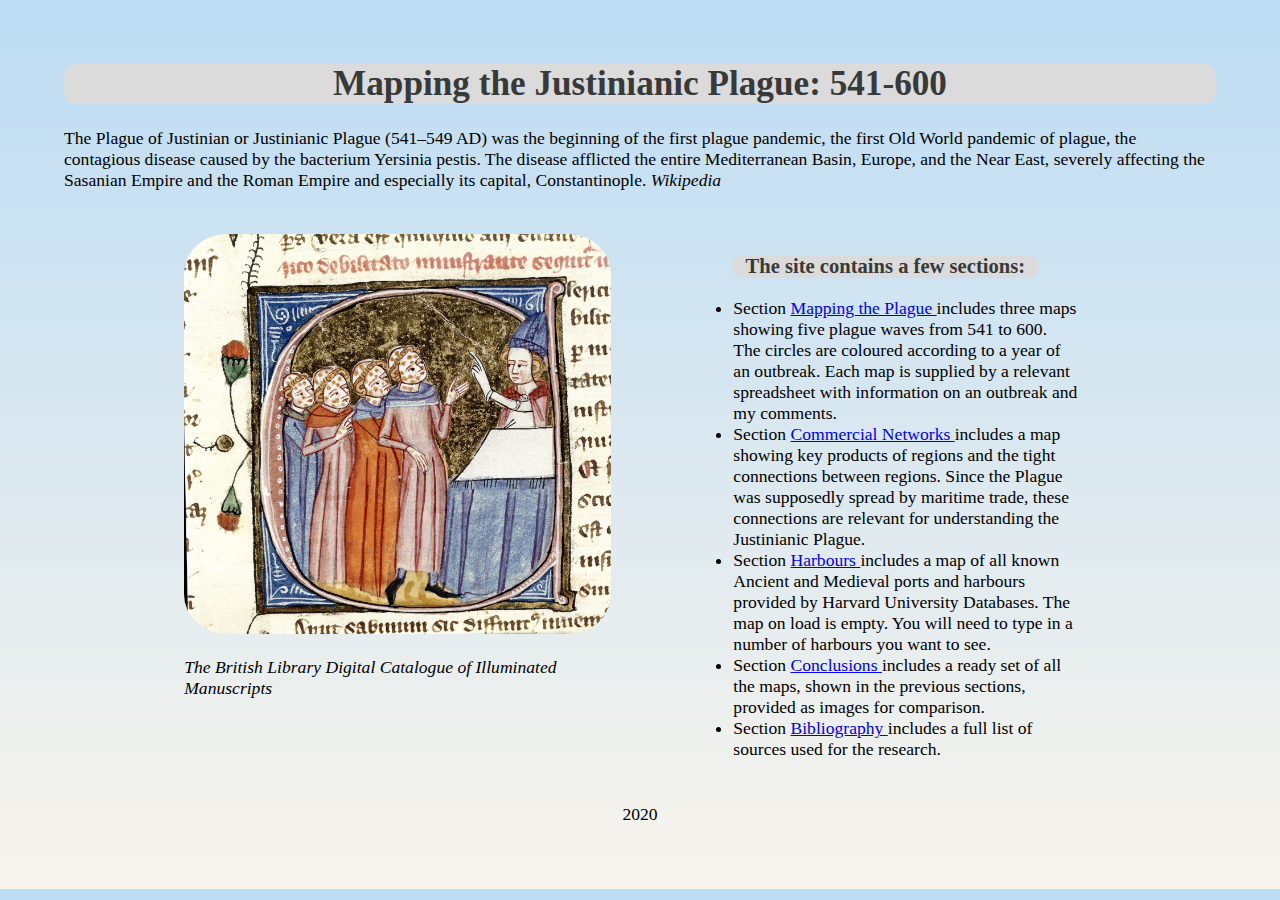
<file: index.html>
<!doctype html>

<html lang="en">
<head>
	<title>Justinianic Plague</title>
	<meta charset="UTF-8">
	<meta name ="description" content="Maps of the spread of the Justinianic Plague">
		<meta name="keywords" content="GIS, Plague, Byzantium, Byzantine Empire, Justinian, Justinian Plague, Justinianic Plague">
		<meta name="language" content="en">
	<link rel="stylesheet" href="styles.css">
	<style>
	.column {
	margin-left: 10%;
  float: left;
  width: 33.33%;
  padding: 5px;
}

/* Clear floats after image containers */
.row::after {
  content: "";
  clear: both;
  display: table;
}

img {
border-radius:10%;
}

footer {text-align: center;
}
	</style>
</head>

<body>
<h1>Mapping the Justinianic Plague: 541-600 </h1>
<p> The Plague of Justinian or Justinianic Plague (541–549 AD) was the beginning of the first plague pandemic, the first Old World pandemic of plague, the contagious disease caused by the bacterium Yersinia pestis. The disease afflicted the entire Mediterranean Basin, Europe, and the Near East, severely affecting the Sasanian Empire and the Roman Empire and especially its capital, Constantinople.
<em> Wikipedia </em> </p>
<br>
<div class="row">
  <div class="column">
    <img src="img/plague.jpg" alt="Medieval Manuscript" style="height:400px;">
	<br>
	<p><em>The British Library Digital Catalogue of Illuminated Manuscripts</em></p>
  </div>
  <div class="column">
  <h3>The site contains a few sections:</h3>
   <ul>
<li>
Section <a href="webpages/maps.php">Mapping the Plague </a> includes three maps showing five plague waves from 541 to 600.
The circles are coloured according to a year of an outbreak. Each map is supplied by a relevant spreadsheet with information on an outbreak and my comments.
</li>
<li>
Section <a href="webpages/trade.php">Commercial Networks </a> includes a map showing key products of regions and the tight connections between regions. Since the Plague was supposedly spread
by maritime trade, these connections are relevant for understanding the Justinianic Plague. 
</li>

<li>
Section <a href="webpages/harbours.php"> Harbours </a> includes a map of all known Ancient and Medieval 
ports and harbours provided by Harvard University Databases. The map on load is empty. You will need 
to type in a number of harbours you want to see.  
</li>

<li>
Section <a href="webpages/conclusions.html"> Conclusions </a> includes a ready set of all the maps, shown in the previous sections, provided as images for comparison.
</li>
<li> 
Section <a href="webpages/biblio.html"> Bibliography </a> includes a full list of sources used for the research. 
</li>
</ul>
  </div>
</div>

<br>
<footer> 2020 </footer>

</body>
</html>
</file>
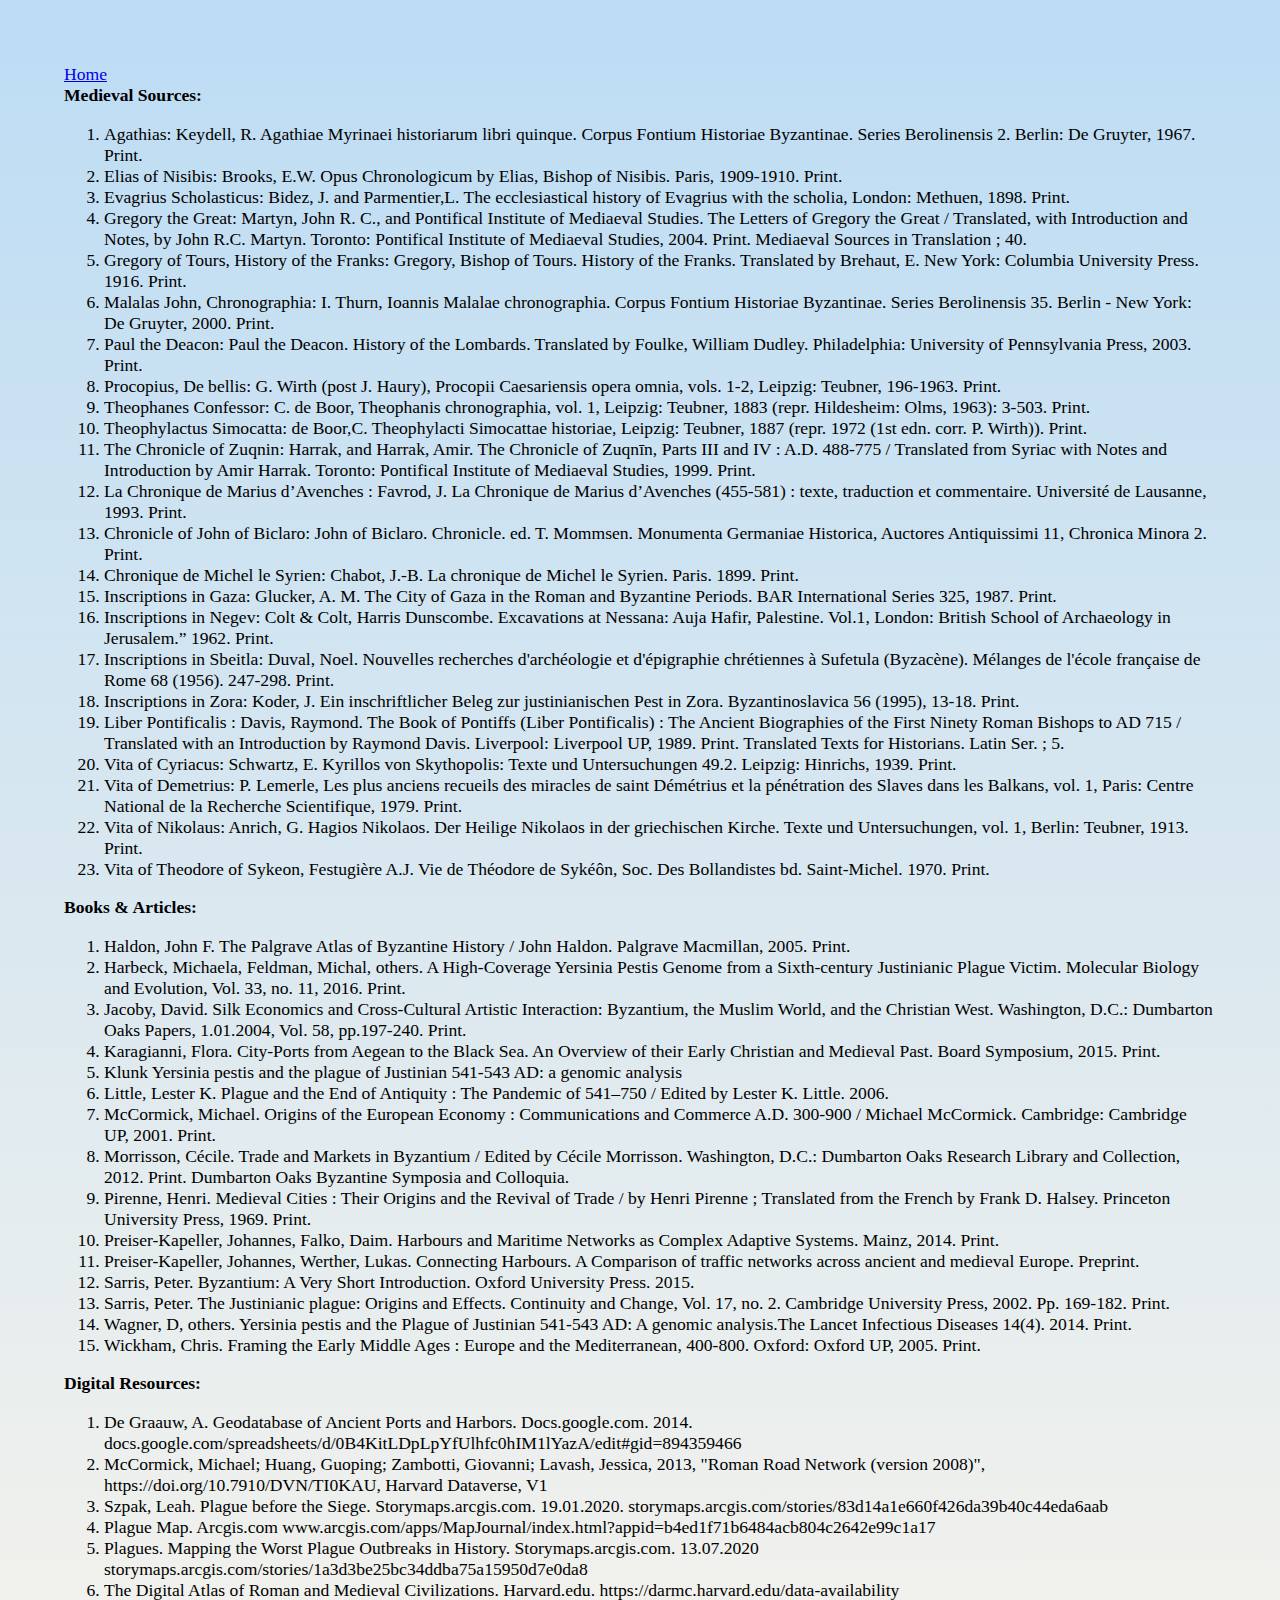
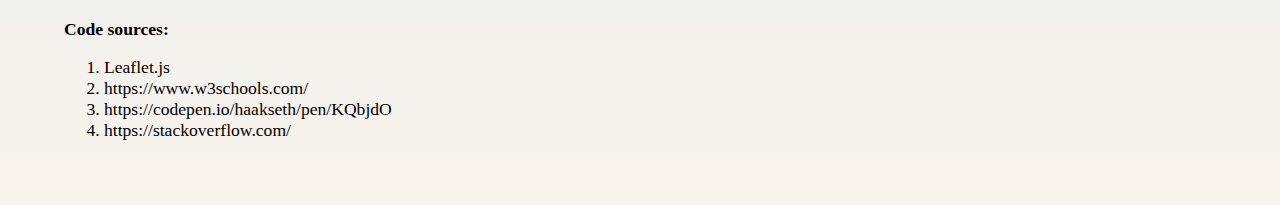
<file: webpages/biblio.html>
<!doctype html>

<html lang="en">
<head>
	<title>Justinianic Plague</title>
	<meta charset="UTF-8">
		<link rel="stylesheet" href="../styles.css">
</head>

<body>
<a href="../index.html" class="button">Home</a>
<div> <b> Medieval Sources: </b></div>
<ol>
<li>	Agathias: Keydell, R. Agathiae Myrinaei historiarum libri quinque. Corpus Fontium Historiae Byzantinae. Series Berolinensis 2. Berlin: De Gruyter, 1967. Print.</li>
<li>	Elias of Nisibis: Brooks, E.W. Opus Chronologicum by Elias, Bishop of Nisibis. Paris, 1909-1910. Print. </li>
<li>	Evagrius Scholasticus: Bidez, J. and Parmentier,L. The ecclesiastical history of Evagrius with the scholia, London: Methuen, 1898. Print. </li>
<li>	Gregory the Great: Martyn, John R. C., and Pontifical Institute of Mediaeval Studies. The Letters of Gregory the Great / Translated, with Introduction and Notes, by John R.C. Martyn. Toronto: Pontifical Institute of Mediaeval Studies, 2004. Print. Mediaeval Sources in Translation ; 40.</li>
<li>	Gregory of Tours, History of the Franks: Gregory, Bishop of Tours. History of the Franks. Translated by Brehaut, E. New York: Columbia University Press. 1916. Print. </li>
<li>	Malalas John, Chronographia: I. Thurn, Ioannis Malalae chronographia. Corpus Fontium Historiae Byzantinae. Series Berolinensis 35. Berlin - New York: De Gruyter, 2000. Print.</li>
<li>	Paul the Deacon: Paul the Deacon. History of the Lombards. Translated by Foulke, William Dudley. Philadelphia: University of Pennsylvania Press, 2003. Print. </li>
<li>	Procopius, De bellis: G. Wirth (post J. Haury), Procopii Caesariensis opera omnia, vols. 1-2, Leipzig: Teubner, 196-1963. Print.</li>
<li>	Theophanes Confessor: C. de Boor, Theophanis chronographia, vol. 1, Leipzig: Teubner, 1883 (repr. Hildesheim: Olms, 1963): 3-503. Print.</li>
<li>	Theophylactus Simocatta:  de Boor,C.  Theophylacti Simocattae historiae, Leipzig: Teubner, 1887 (repr. 1972 (1st edn. corr. P. Wirth)). Print. </li>
<li>	The Chronicle of Zuqnin: Harrak, and Harrak, Amir. The Chronicle of Zuqnīn, Parts III and IV : A.D. 488-775 / Translated from Syriac with Notes and Introduction by Amir Harrak. Toronto: Pontifical Institute of Mediaeval Studies, 1999. Print.</li>
<li>	La Chronique de Marius d’Avenches : Favrod, J. La Chronique de Marius d’Avenches (455-581) : texte, traduction et commentaire. Université de Lausanne, 1993. Print. </li>
<li>	Chronicle of John of Biclaro: John of Biclaro. Chronicle. ed. T. Mommsen. Monumenta Germaniae Historica, Auctores Antiquissimi 11, Chronica Minora 2. Print.</li>
<li>	Chronique de Michel le Syrien: Chabot, J.-B. La chronique de Michel le Syrien. Paris. 1899. Print. </li>
<li>	Inscriptions in Gaza: Glucker, A. M. The City of Gaza in the Roman and Byzantine Periods. BAR International Series 325, 1987. Print.</li>
<li>	Inscriptions in Negev: Colt & Colt, Harris Dunscombe. Excavations at Nessana: Auja Hafir, Palestine. Vol.1, London: British School of Archaeology in Jerusalem.” 1962. Print.</li>
<li>	Inscriptions in Sbeitla: Duval, Noel. Nouvelles recherches d'archéologie et d'épigraphie chrétiennes à Sufetula (Byzacène). Mélanges de l'école française de Rome 68 (1956). 247-298. Print. </li>
<li>	Inscriptions in Zora: Koder, J. Ein inschriftlicher Beleg zur justinianischen Pest in Zora. Byzantinoslavica 56 (1995), 13-18. Print.  </li>
<li>	Liber Pontificalis : Davis, Raymond. The Book of Pontiffs (Liber Pontificalis) : The Ancient Biographies of the First Ninety Roman Bishops to AD 715 / Translated with an Introduction by Raymond Davis. Liverpool: Liverpool UP, 1989. Print. Translated Texts for Historians. Latin Ser. ; 5.</li>
<li>	Vita of Cyriacus:  Schwartz, E. Kyrillos von Skythopolis: Texte und Untersuchungen 49.2. Leipzig: Hinrichs, 1939. Print.</li>
<li>	Vita of Demetrius: P. Lemerle, Les plus anciens recueils des miracles de saint Démétrius et la pénétration des Slaves dans les Balkans, vol. 1, Paris: Centre National de la Recherche Scientifique, 1979. Print.</li>
<li>	Vita of Nikolaus: Anrich, G. Hagios Nikolaos. Der Heilige Nikolaos in der griechischen Kirche. Texte und Untersuchungen, vol. 1, Berlin: Teubner, 1913. Print. </li>
<li>	Vita of Theodore of Sykeon, Festugière A.J. Vie de Théodore de Sykéôn, Soc. Des Bollandistes bd. Saint-Michel. 1970. Print. </li>
</ol> 
<div><b> Books & Articles:</b></div>
<ol>

<li>	Haldon, John F. The Palgrave Atlas of Byzantine History / John Haldon. Palgrave Macmillan, 2005. Print.</li>
<li>	Harbeck, Michaela, Feldman, Michal, others. A High-Coverage Yersinia Pestis Genome from a Sixth-century Justinianic Plague Victim. Molecular Biology and Evolution, Vol. 33, no. 11, 2016. Print. </li>
<li>	Jacoby, David. Silk Economics and Cross-Cultural Artistic Interaction: Byzantium, the Muslim World, and the Christian West. Washington, D.C.: Dumbarton Oaks Papers, 1.01.2004, Vol. 58, pp.197-240. Print.</li>
<li>	Karagianni, Flora. City-Ports from Aegean to the Black Sea. An Overview of their Early Christian and Medieval Past. Board Symposium, 2015. Print.</li>
<li>	Klunk Yersinia pestis and the plague of Justinian 541-543 AD: a genomic analysis</li>
<li>	Little, Lester K. Plague and the End of Antiquity : The Pandemic of 541–750 / Edited by Lester K. Little. 2006.</li>
<li>	McCormick, Michael. Origins of the European Economy : Communications and Commerce A.D. 300-900 / Michael McCormick. Cambridge: Cambridge UP, 2001. Print.</li>
<li>	Morrisson, Cécile. Trade and Markets in Byzantium / Edited by Cécile Morrisson. Washington, D.C.: Dumbarton Oaks Research Library and Collection, 2012. Print. Dumbarton Oaks Byzantine Symposia and Colloquia.</li>
<li>	Pirenne, Henri. Medieval Cities : Their Origins and the Revival of Trade / by Henri Pirenne ; Translated from the French by Frank D. Halsey. Princeton University Press, 1969. Print. </li>
<li>	Preiser-Kapeller, Johannes, Falko, Daim. Harbours and Maritime Networks as Complex Adaptive Systems. Mainz, 2014. Print.</li>
<li>	Preiser-Kapeller, Johannes, Werther, Lukas. Connecting Harbours. A Comparison of traffic networks across ancient and medieval Europe. Preprint. </li>
<li>	Sarris, Peter. Byzantium: A Very Short Introduction. Oxford University Press. 2015.</li>
<li>	Sarris, Peter. The Justinianic plague: Origins and Effects. Continuity and Change, Vol. 17, no. 2. Cambridge University Press, 2002. Pp. 169-182. Print.</li>
<li>	Wagner, D, others. Yersinia pestis and the Plague of Justinian 541-543 AD: A genomic analysis.The Lancet Infectious Diseases 14(4). 2014. Print. </li>

<li>	Wickham, Chris. Framing the Early Middle Ages : Europe and the Mediterranean, 400-800. Oxford: Oxford UP, 2005. Print. </li>
</ol>
<div> <b>Digital Resources:</b></div>
<ol>
<li>	De Graauw, A. Geodatabase of Ancient Ports and Harbors. Docs.google.com. 2014. docs.google.com/spreadsheets/d/0B4KitLDpLpYfUlhfc0hIM1lYazA/edit#gid=894359466 </li>
<li>	McCormick, Michael; Huang, Guoping; Zambotti, Giovanni; Lavash, Jessica, 2013, "Roman Road Network (version 2008)", https://doi.org/10.7910/DVN/TI0KAU, Harvard Dataverse, V1 </li>
<li>	Szpak, Leah. Plague before the Siege. Storymaps.arcgis.com. 19.01.2020. storymaps.arcgis.com/stories/83d14a1e660f426da39b40c44eda6aab </li>
<li>	Plague Map. Arcgis.com www.arcgis.com/apps/MapJournal/index.html?appid=b4ed1f71b6484acb804c2642e99c1a17 </li>
<li>	Plagues. Mapping the Worst Plague Outbreaks in History. Storymaps.arcgis.com. 13.07.2020 storymaps.arcgis.com/stories/1a3d3be25bc34ddba75a15950d7e0da8 </li>
<li>	The Digital Atlas of Roman and Medieval Civilizations. Harvard.edu. https://darmc.harvard.edu/data-availability </li>
</ol>

<div> <b> Code sources: </div> </b>
<ol>
<li>Leaflet.js</li>
<li> https://www.w3schools.com/ </li>
<li>  https://codepen.io/haakseth/pen/KQbjdO </li>
<li> https://stackoverflow.com/</li>
</ol>


</body>
</html>
</file>
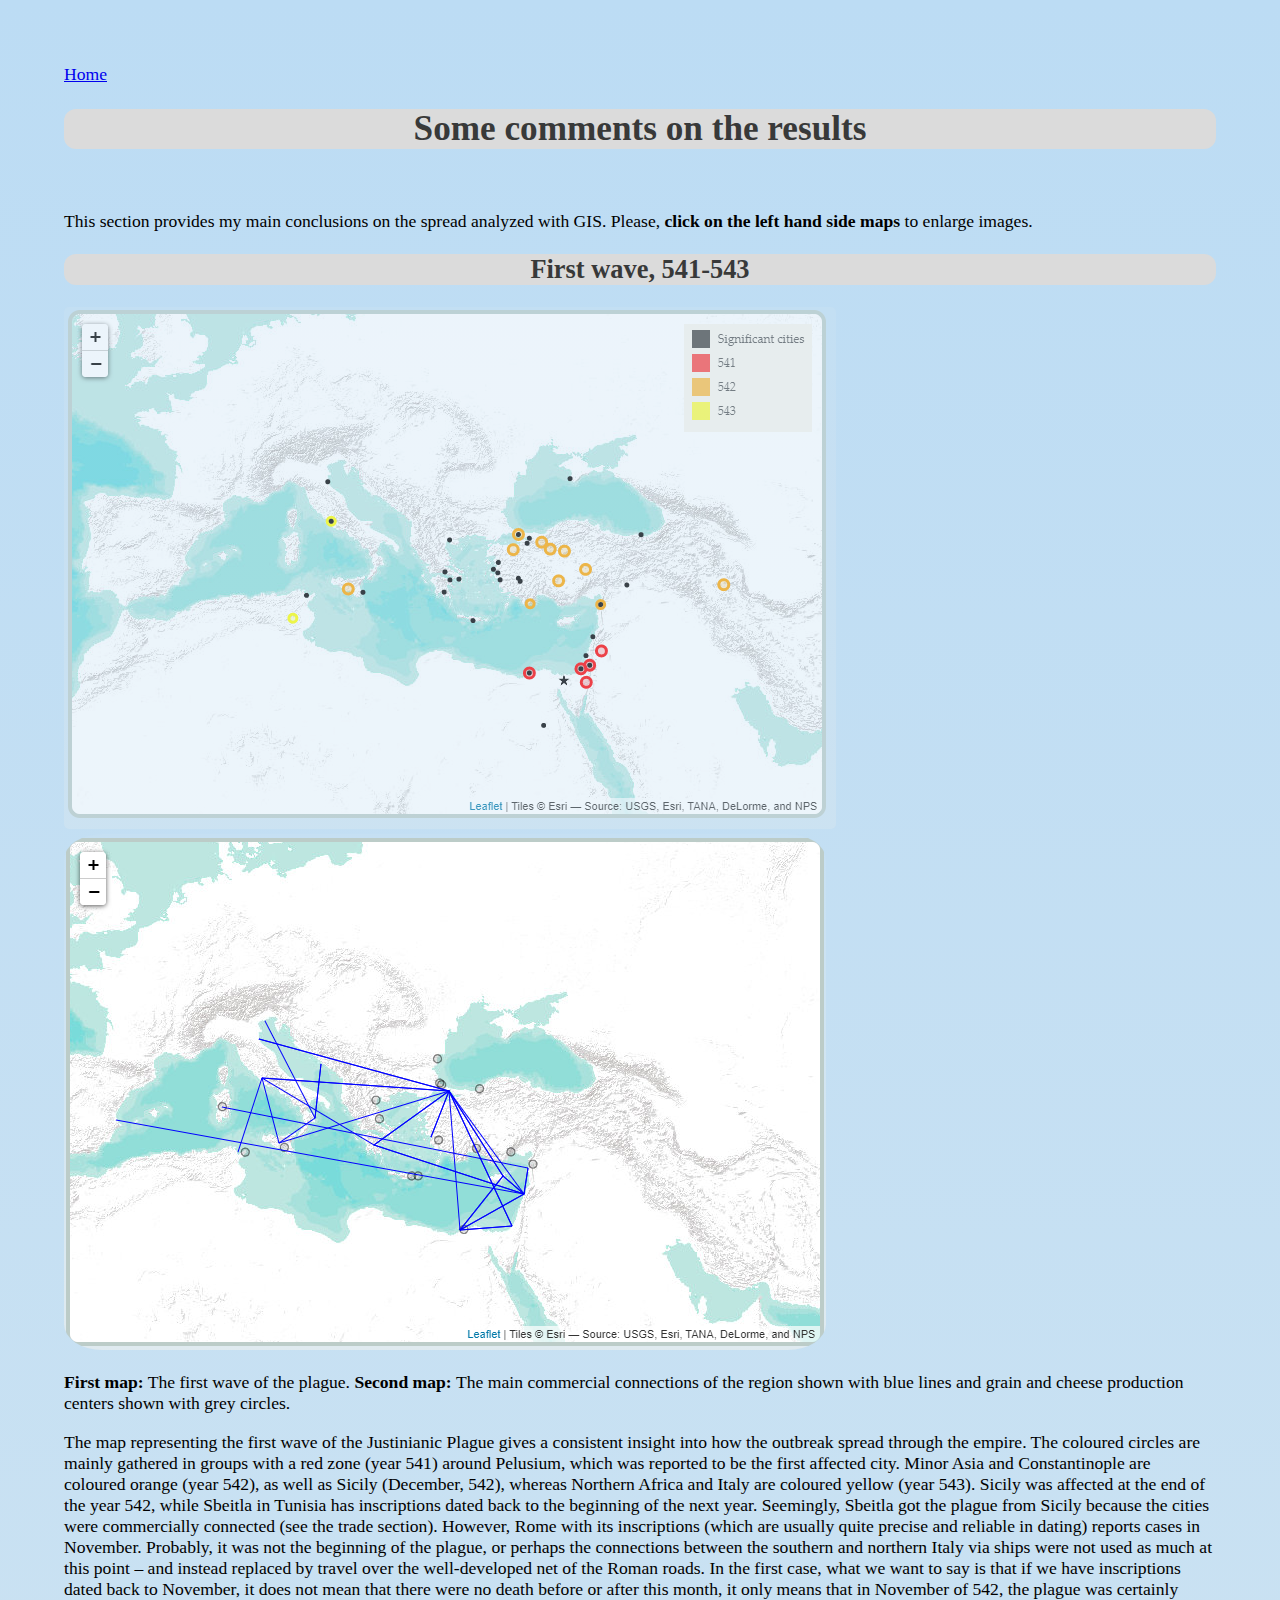
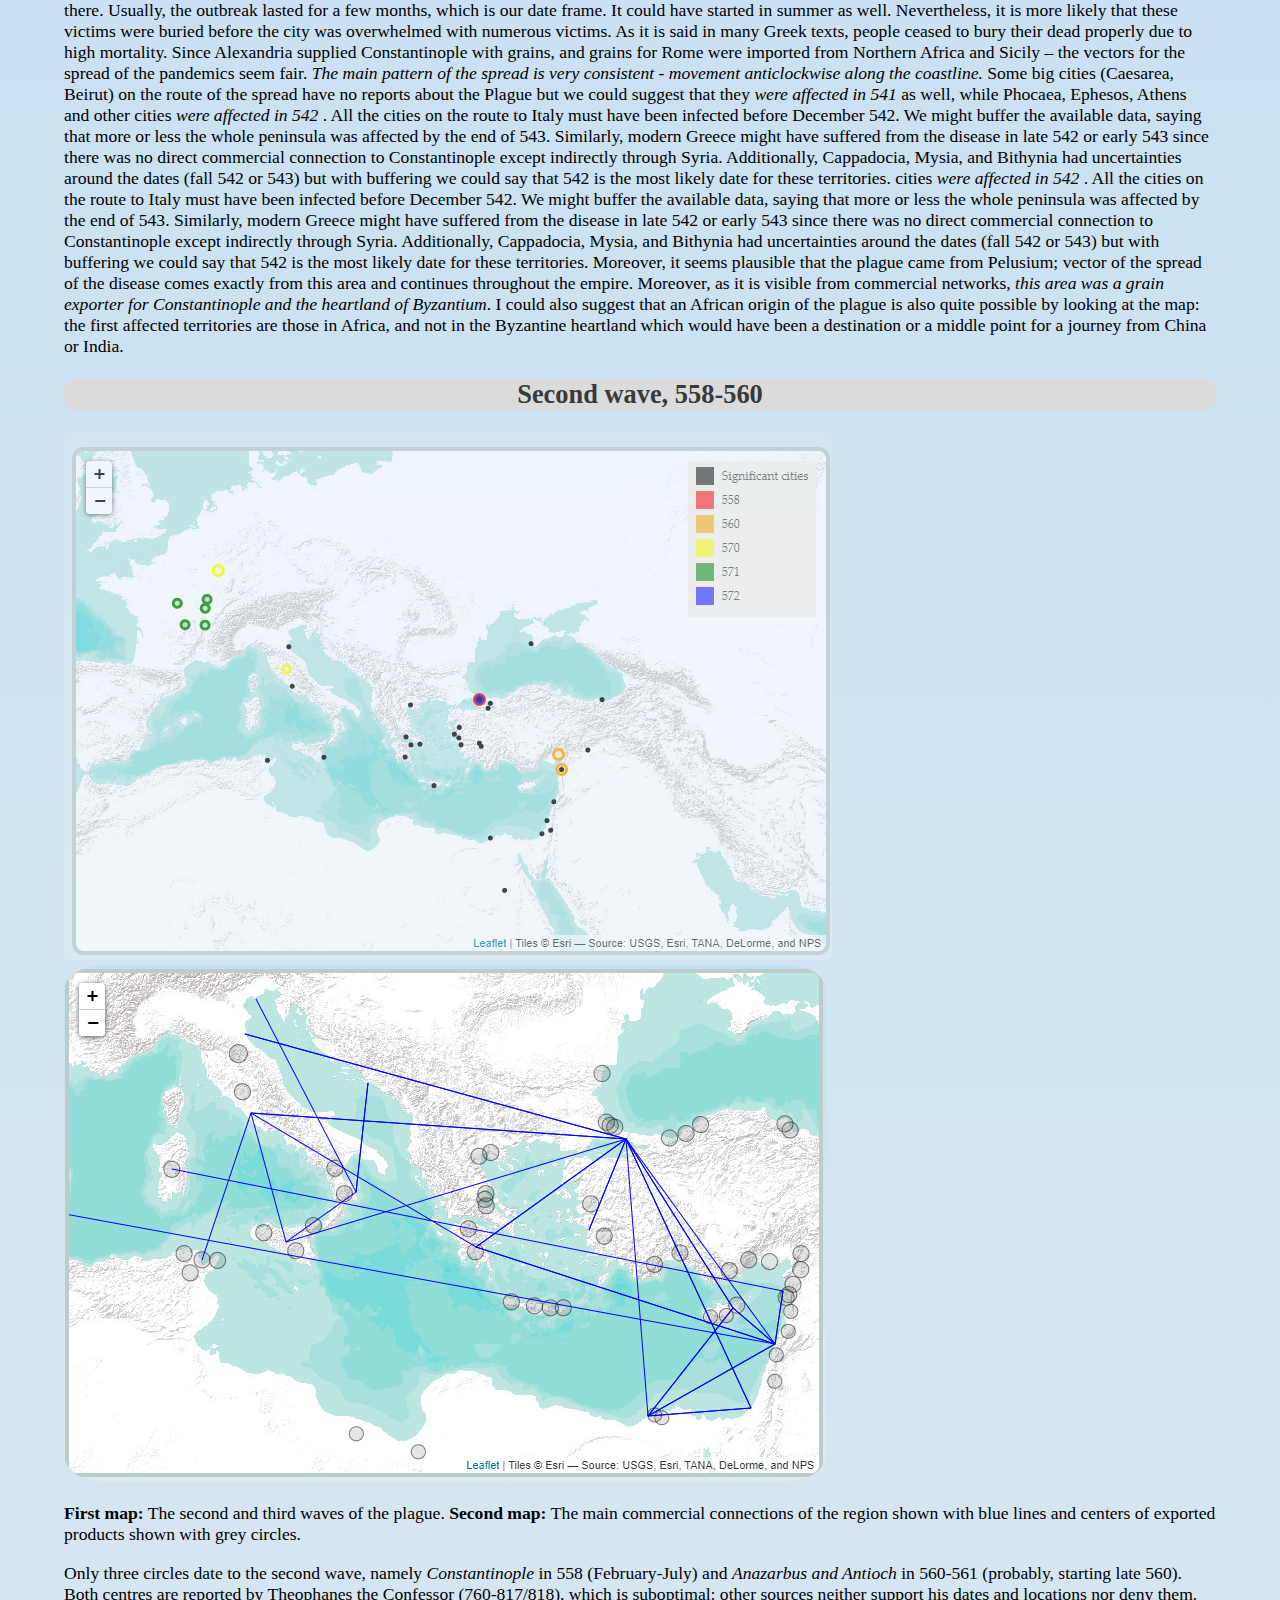
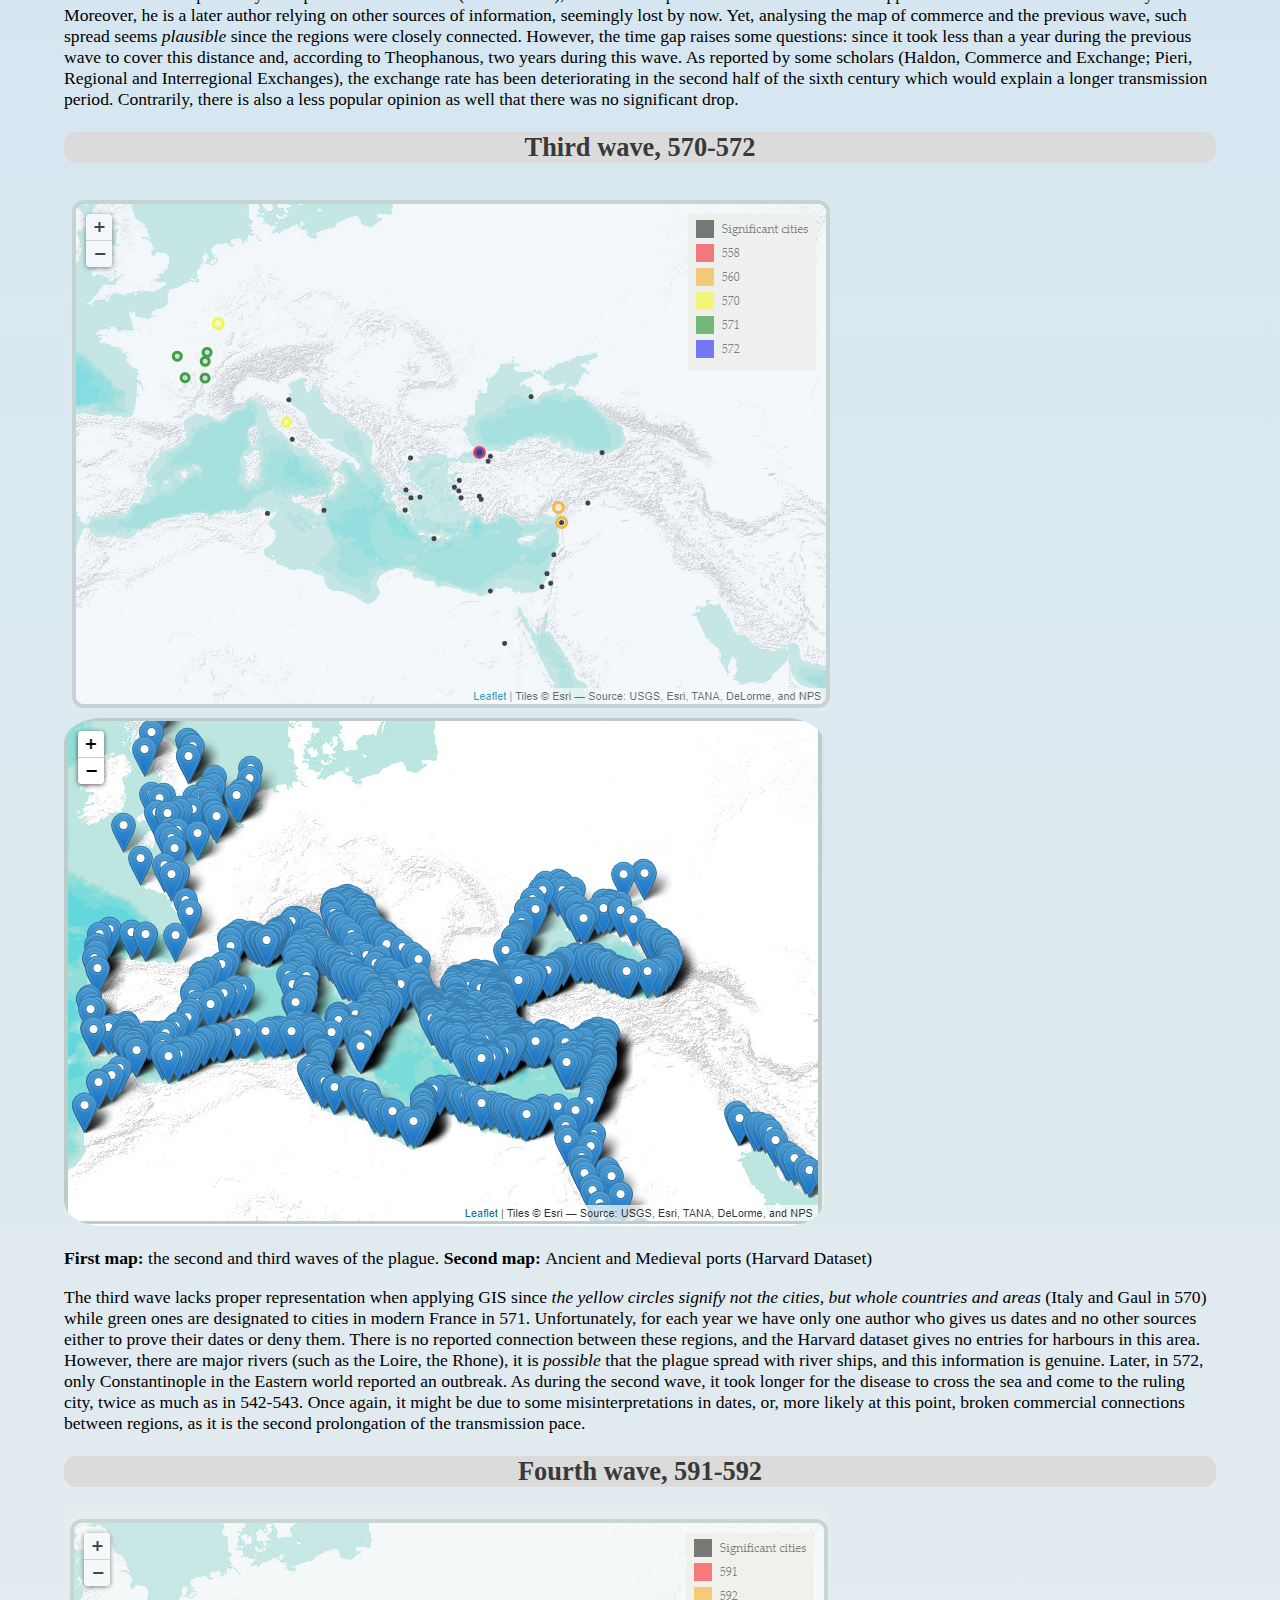
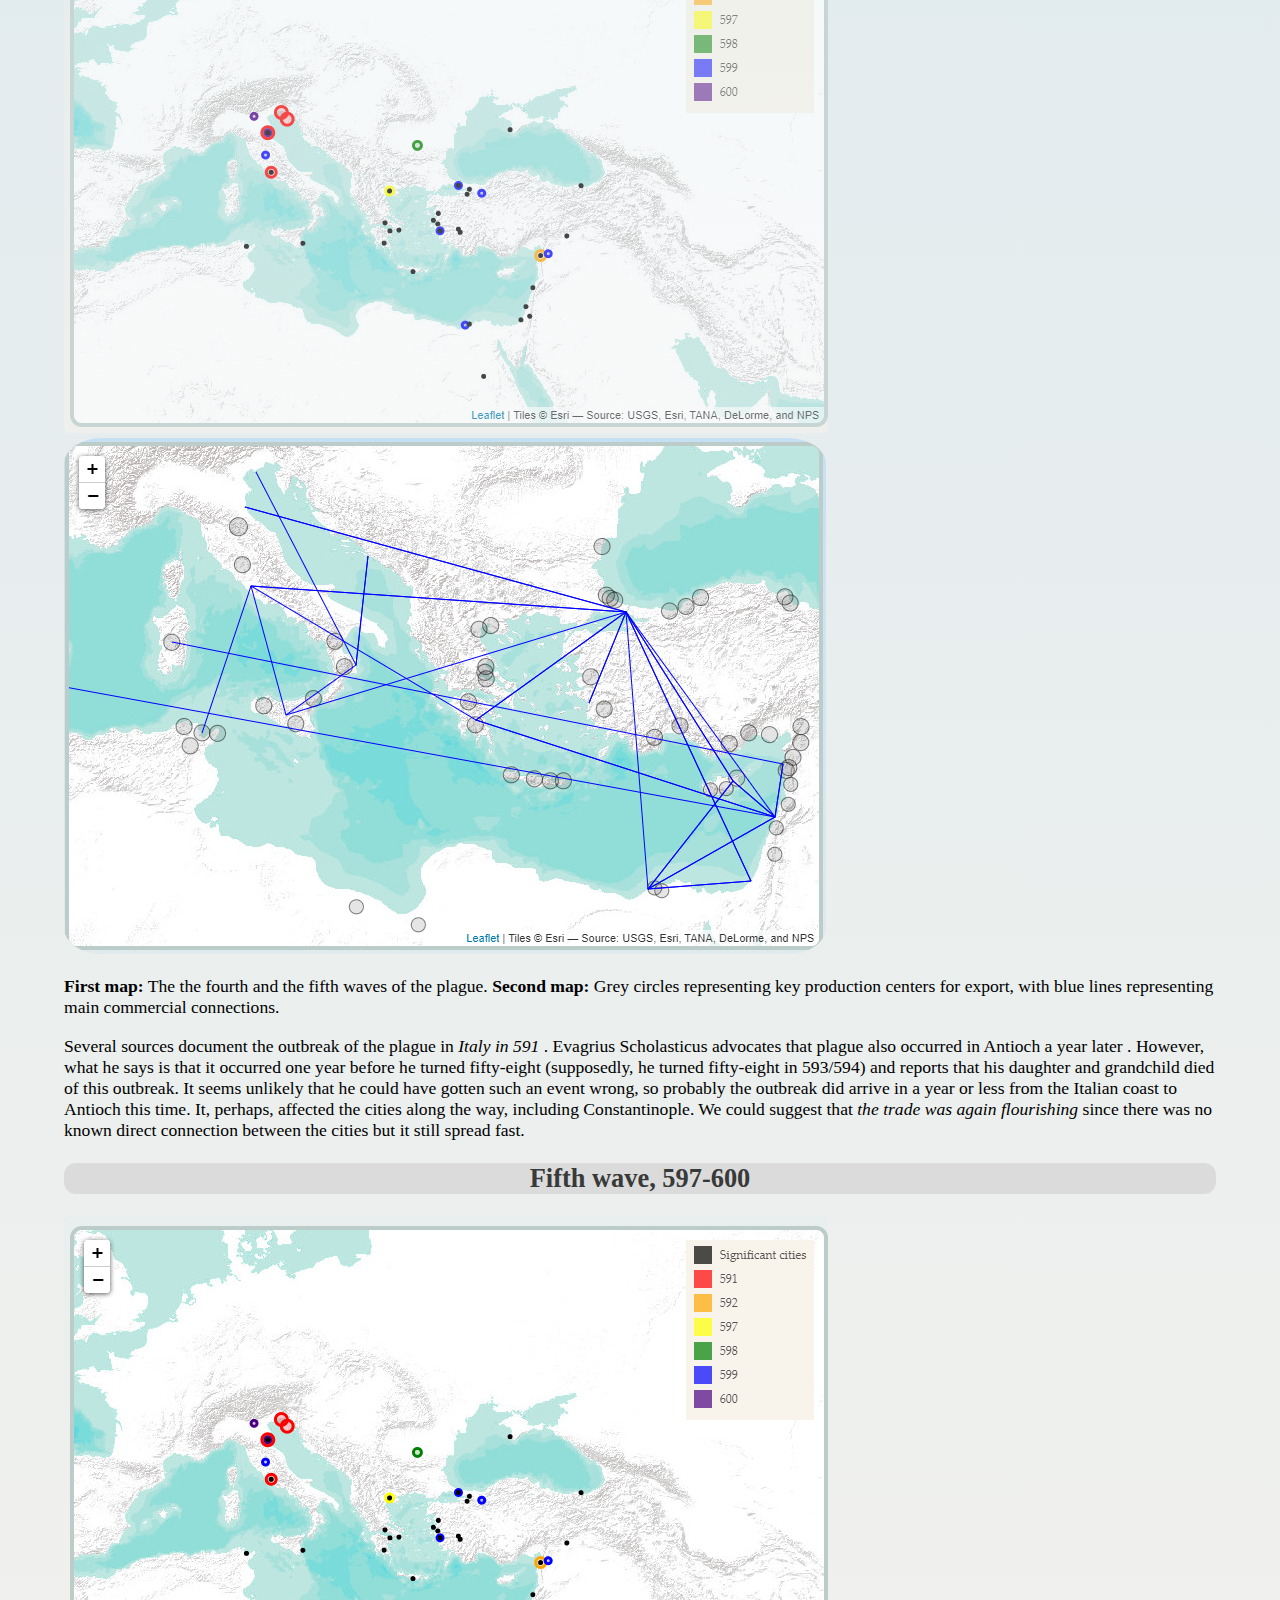
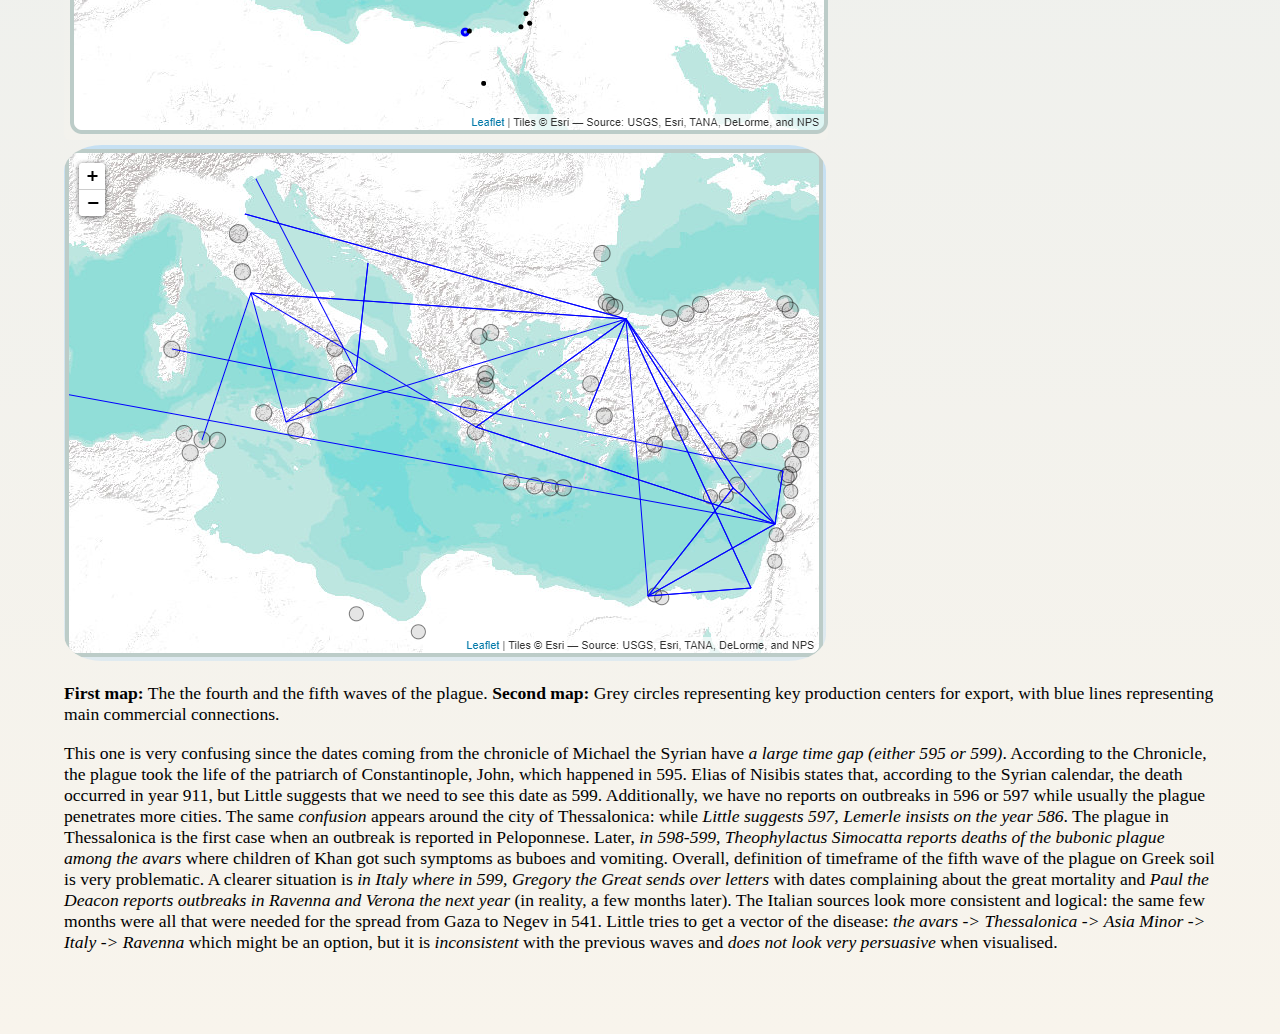
<file: webpages/conclusions.html>
<!doctype html>

<html lang="en">
<head>
	<title>Justinianic Plague</title>
	<meta charset="UTF-8">
		<link rel="stylesheet" href="../styles.css">
		<style>
<!--w3school : responsive image grid -->
.column {
  float: left;
  width: 33.33%;
  padding: 5px;
}

/* Clear floats after image containers */
.row::after {
  content: "";
  clear: both;
  display: table;
}

img {
border-radius:5%;
}

#firstwave, #secondwave, #thirdwave, #fourthwave, #fifthwave {
  border-radius: 5px;
  cursor: pointer;
  transition: 0.3s;
}

#firstwave, #secondwave, #thirdwave, #fourthwave, #fifthwave:hover {opacity: 0.7;}

/* The Modal (background) */
.modal {
  display: none; /* Hidden by default */
  position: fixed; /* Stay in place */
  z-index: 1; /* Sit on top */
  padding-top: 100px; /* Location of the box */
  left: 0;
  top: 0;
  width: 100%; /* Full width */
  height: 100%; /* Full height */
  overflow: auto; /* Enable scroll if needed */
  background-color: rgb(0,0,0); /* Fallback color */
  background-color: rgba(0,0,0,0.9); /* Black w/ opacity */
}

/* Modal Content (Image) */
.modal-content {
  margin: auto;
  display: block;
  width: 80%;
  max-width: 700px;
}

/* Caption of Modal Image (Image Text) - Same Width as the Image */
#caption {
  margin: auto;
  display: block;
  width: 80%;
  max-width: 700px;
  text-align: center;
  color: #ccc;
  padding: 10px 0;
  height: 150px;
}

/* Add Animation - Zoom in the Modal */
.modal-content, #caption {
  animation-name: zoom;
  animation-duration: 0.6s;
}

@keyframes zoom {
  from {transform:scale(0)}
  to {transform:scale(1)}
}

/* The Close Button */
.close {
  position: absolute;
  top: 15px;
  right: 35px;
  color: #f1f1f1;
  font-size: 40px;
  font-weight: bold;
  transition: 0.3s;
}

.close:hover,
.close:focus {
  color: #bbb;
  text-decoration: none;
  cursor: pointer;
}

/* 100% Image Width on Smaller Screens */
@media only screen and (max-width: 700px){
  .modal-content {
    width: 100%;
  }
}
		</style>
</head>

<body>
<a href="../index.html" class="button">Home</a>
<h1>Some comments on the results </h1>
<br>
<p> This section provides my main conclusions on the spread analyzed with GIS. Please, <b>click on the left hand side maps  </b> to enlarge images. </p>
<h2> First wave, 541-543 </h2>
<div class="row">
  <div class="column">
   <img class="myImages" id="firstwave" src="../img/firstmap.png" alt="First Wave of Plague">
   <div id="myModal" class="modal">
   <span class="close">&times;</span>
   <img class="modal-content" id="img01">
    <div id="caption"></div>
</div>
   <img src="../img/networkGrainCheese.png">
  </div>
  <div class="column">
  <p><b>First map:</b> The first wave of the plague. <b>Second map: </b> The main commercial connections of the region shown with blue lines and grain and cheese production centers shown with grey circles.</p>
   <p> The map representing the first wave of the Justinianic Plague gives a consistent insight 
   into how the outbreak spread through the empire. The coloured circles are mainly gathered 
   in groups with a red zone (year 541) around Pelusium, which was reported to be the first affected 
   city. Minor Asia and Constantinople are coloured orange (year 542), as well as Sicily (December, 542), whereas Northern Africa and Italy are coloured yellow (year 543).  Sicily was affected at the end of the year 542, while Sbeitla in Tunisia has inscriptions dated back to the beginning of the next year. Seemingly, Sbeitla got the plague from Sicily because the cities were commercially connected (see the trade section).
However, Rome with its inscriptions (which are usually quite precise and reliable in dating) reports 
cases in November. Probably, it was not the beginning of the plague, or perhaps the connections between the southern
 and northern Italy via ships were not used as much at this point – and instead replaced by travel over the well-developed net of the Roman roads. In the first case, what we want to say is that if we have 
 inscriptions dated back to November, it does not mean that there were no death before or after this month, it only means that in November of 542, the plague was certainly there. Usually, the 
 outbreak lasted for a few months, which is our date frame. It could have started in summer as well. Nevertheless,
 it is more likely that these victims were buried before the city was overwhelmed with numerous victims. As it is said in many Greek texts, people ceased to bury their dead properly due to high mortality.
Since Alexandria supplied Constantinople with grains, and grains for Rome were imported from
 Northern Africa and Sicily – the vectors for the spread of the pandemics seem fair.
<em>The main pattern of the spread is very consistent - movement anticlockwise along the coastline.</em>

Some big cities (Caesarea, Beirut) on the route of the spread have no reports about the Plague but
 we could suggest that they <em> were affected in 541 </em> as well, while Phocaea, Ephesos, Athens and other
 cities <em> were affected in 542 </em>. All the cities on the route to Italy must have been infected before December 542. We might buffer the available data, saying that more or less the whole peninsula was affected by the end of 543. Similarly, modern Greece might have suffered from the disease in late 542 or early 543 since there was no direct commercial connection to Constantinople except indirectly through Syria. Additionally, Cappadocia, Mysia, and Bithynia had uncertainties around the dates (fall 542 or 543) but with buffering we could say that 542 is the most likely date for these territories. 
 cities <em> were affected in 542 </em>. All the cities on the route to Italy must have been infected before December 542. We might buffer the available data, saying that more or less the whole peninsula was affected by the end of 543. Similarly, modern Greece might have suffered from the disease in late 542 or early 543 since there was no direct commercial connection to Constantinople except indirectly through Syria. Additionally, Cappadocia, Mysia, and Bithynia had uncertainties around the dates (fall 542 or 543) but with buffering we could say that 542 is the most likely date for these territories. 
Moreover, it seems plausible that the plague came from Pelusium; vector of the spread of the disease 
comes exactly from this area and continues throughout the empire.
 Moreover, as it is visible from commercial networks, <em>this area was a grain exporter 
 for Constantinople and the heartland of Byzantium</em>. 
I could also suggest that an </em> African origin </em> of the plague is also quite possible by looking at 
the map: the first affected territories are those in Africa, and not in the Byzantine heartland which would 
have been a destination or a middle point for a journey from China or India. 
</p>
  </div>
  
  <h2> Second wave, 558-560 </h2>
  <div class="column">
      <img class="myImages" id="secondwave" src="../img/secondmap.png" alt="Second Wave of Plague">
   <div id="myModal" class="modal">
   <span class="close">&times;</span>
   <img class="modal-content" id="img01">
    <div id="caption"></div>
  </div>
  <img src="../img/network.png">
  <div class="column">
     <p><b>First map:</b> The second and third waves of the plague.
	 <b>Second map: </b> The main commercial connections of the region shown with blue lines and centers of exported products shown with grey circles.</p>
  <p>Only three circles date to the second wave, namely <em> Constantinople </em> in 558 (February-July) and <em> Anazarbus and Antioch </em> 
  in 560-561 (probably, starting late 560). Both centres are reported by Theophanes the Confessor (760-817/818), 
  which is suboptimal: other sources neither support his dates and locations nor deny them.
  Moreover, he is a later author relying on other sources of information, seemingly lost by now. 
Yet, analysing the map of commerce and the previous wave, such spread seems <em> plausible </em> since the regions 
were closely connected. However, the time gap raises some questions: since it took less than a 
year during the previous wave to cover this distance and, according to Theophanous, two years during this wave. 
As reported by some scholars (Haldon, Commerce and Exchange; Pieri, Regional and Interregional Exchanges), the exchange rate has been deteriorating in the second half of the sixth century
 which would explain a longer transmission period. Contrarily, there is also a less popular opinion as well that 
 there was no significant drop.
 </p>
  </div>
  
  <h2> Third wave, 570-572 </h2>
  <div class="column">
      <img class="myImages" id="thirdwave" src="../img/secondmap.png" alt="Third Wave of Plague">
   <div id="myModal" class="modal">
   <span class="close">&times;</span>
   <img class="modal-content" id="img01">
    <div id="caption"></div>
  </div>
   <img src="../img/harbours.png">
  </div>
  <div class="column">
  <p><b>First map:</b> the second and third waves of the plague.
	 <b>Second map: </b> Ancient and Medieval ports (Harvard Dataset)</p>
  
    <p>The third wave lacks proper representation when applying GIS since <em> the yellow circles signify not the cities, 
	but whole countries and areas </em> (Italy and Gaul in 570) while green ones are designated to cities
	in modern France in 571. Unfortunately, for each year we have only one author who gives us dates and no 
	other sources either to prove their dates or deny them. There is no reported connection between these regions, and the 
	Harvard dataset gives no entries for harbours in this area. However, there are major rivers (such as the Loire, the Rhone), it is<em> possible </em> that the plague spread with river ships, and this information is genuine.
Later, in 572, only Constantinople in the Eastern world reported an outbreak.
 As during the second wave, it took longer for the disease to cross the sea and come to the ruling city,
 twice as much as in 542-543. Once again, it might be due to some misinterpretations in dates, or, more likely at this point,
 broken commercial connections between regions, as it is the second prolongation of the transmission pace. 
 </p>
  </div>
  
  <h2> Fourth wave, 591-592 </h2>
  <div class="column">
   <img class="myImages" id="fourthwave" src="../img/thirdmap.png" alt="Fourth Wave of Plague">
   <div id="myModal" class="modal">
   <span class="close">&times;</span>
   <img class="modal-content" id="img01">
    <div id="caption"></div>
  </div>
   <img src="../img/network.png">
  </div>
  <div class="column">
  <p><b>First map:</b> The the fourth and the fifth waves of the plague.
	 <b>Second map: </b> Grey circles representing key production centers for export, with blue lines representing main commercial connections.</p>
    <p>Several sources document the outbreak of the plague in <em> Italy in 591 </em>.
	Evagrius Scholasticus advocates that plague also occurred in </em> Antioch a year later </em>.
	However, what he says is that it occurred one year before he turned fifty-eight 
	(supposedly, he turned fifty-eight in 593/594) and reports that his daughter and grandchild
	died of this outbreak. It seems unlikely that he could have gotten such an event wrong, so probably the 
	outbreak did arrive in a year or less from the Italian coast to Antioch this time. It, perhaps, affected
	the cities along the way, including Constantinople. We could suggest that <em> the trade was again flourishing </em> since 
	there was no known direct connection between the cities but it still spread fast. </p>
  </div>
  
  <h2> Fifth wave, 597-600 </h2>
  <div class="column">
  <img class="myImages" id="fifthwave" src="../img/thirdmap.png" alt="Fifth Wave of Plague">
   <div id="myModal" class="modal">
   <span class="close">&times;</span>
   <img class="modal-content" id="img01">
    <div id="caption"></div>
  </div>
   <img src="../img/network.png">
  </div>
  <div class="column">
  <p><b>First map:</b> The the fourth and the fifth waves of the plague.
	 <b>Second map: </b> Grey circles representing key production centers for export, with blue lines representing main commercial connections.</p>
    <p>This one is very confusing since the dates coming from the chronicle of Michael the Syrian have
	<em> a large time gap (either 595 or 599)</em>. According to the Chronicle, the plague took the life of the patriarch 
	of Constantinople, John, which happened in 595. Elias of Nisibis states that, according to the Syrian calendar, the death occurred in year 911, but Little suggests that we need to see this date as 599. Additionally, we have no reports on outbreaks in 596 or 597 while usually the plague penetrates more cities. 
The same <em> confusion </em> appears around the city of Thessalonica: while <em> Little suggests 597, Lemerle insists on the year
 586</em>. The plague in Thessalonica is the first case when an outbreak is reported in Peloponnese. Later,
 <em> in 598-599, Theophylactus Simocatta reports deaths of the bubonic plague among the avars </em> where children of Khan got
 such symptoms as buboes and vomiting. 
Overall, definition of timeframe of the fifth wave of the plague on Greek soil is very problematic.

A clearer situation is <em> in Italy where in 599, Gregory the Great sends over letters </em> with dates complaining about 
the great mortality and <em> Paul the Deacon reports outbreaks in Ravenna  and Verona the next year </em> 
(in reality, a few months later). The Italian sources look more consistent and logical: the same few months were all that were needed for the spread from Gaza to Negev in 541. 
Little tries to get a vector of the disease: <em> the avars -> Thessalonica -> Asia Minor -> Italy -> 
Ravenna </em> which might be an option, but it is <em> inconsistent </em> with the previous waves and <em> does not  look very persuasive </em> 
when visualised.
 </p>
  </div>
</div>

<script>
//https://stackoverflow.com/questions/47798971/several-modal-images-on-page
// Get the modal
var modal = document.getElementById('myModal');
// to all images -- note I'm using a class!
var images = document.getElementsByClassName('myImages');
// the image in the modal
var modalImg = document.getElementById("img01");
// and the caption in the modal
var captionText = document.getElementById("caption");

// Go through all of the images with our custom class
for (var i = 0; i < images.length; i++) {
  var img = images[i];
  // and attach our click listener for this image.
  img.onclick = function(evt) {
    modal.style.display = "block";
    modalImg.src = this.src;
    captionText.innerHTML = this.alt;
  }
}

var span = document.getElementsByClassName("close")[0];

span.onclick = function() {
  modal.style.display = "none";
}
</script>
</body>
</html>
</file>
<file: styles.css>
/*a main bit of CSS styles. Attention for inline styles */

body {
	font-family: "Palatino Linotype", "Book Antiqua", Palatino, serif;
	font-size: 110%;
	background: linear-gradient(#bcdcf4, #f8f4ec);
	margin:5%;
	}



#button {
  border: none;
  color: white;
  padding: 15px 32px;
  text-align: center;
  text-decoration: none;
  display: inline-block;
  font-size: 16px;
}

#explanation {
	margin-left:5%;
	
}
		
#intro {
	text-align: center;
}
		
#copyright {
	background-color:#dbdbdb;
	color: #383939;
	border-radius:12px;
	font-size:90%;
	text-align:center;}
		


h1,h2 {
	text-align: center;
	background-color:#dbdbdb;
	color: #383939;
	border-radius:12px;
	
}


h3 {
	margin-left: 10%;
	margin-right:10%;
	background-color:#dbdbdb;
	color: #383939;
	border-radius:12px;
	text-align:center;
	
	
}

/* working woth maps for leaflet.js*/

#mapA, #mapB, #mapC, #mapid { height: 500px; 
		width: 750px; 
		margin: 5%;
		border: thin solid black;
		border-width: 4px;
		border-color: #bcccc8;
		border-radius:12px;
		justify-content: center;
} 

	/*creating a legend for leafleat.js: */		
.legend {
  padding: 6px 8px;
  font-family: "Palatino Linotype", "Book Antiqua", Palatino, serif;
  background: #f8f4ec;
  line-height: 24px;
  color: #555;
}

.legend span {
  position: relative;
  bottom: 3px;
}

.legend i {
  width: 18px;
  height: 18px;
  float: left;
  margin: 0 8px 0 0;
  opacity: 0.7;
}

.legend i.icon {
  background-size: 18px;
  background-color: rgba(255, 255, 255, 1);
}
</file>
